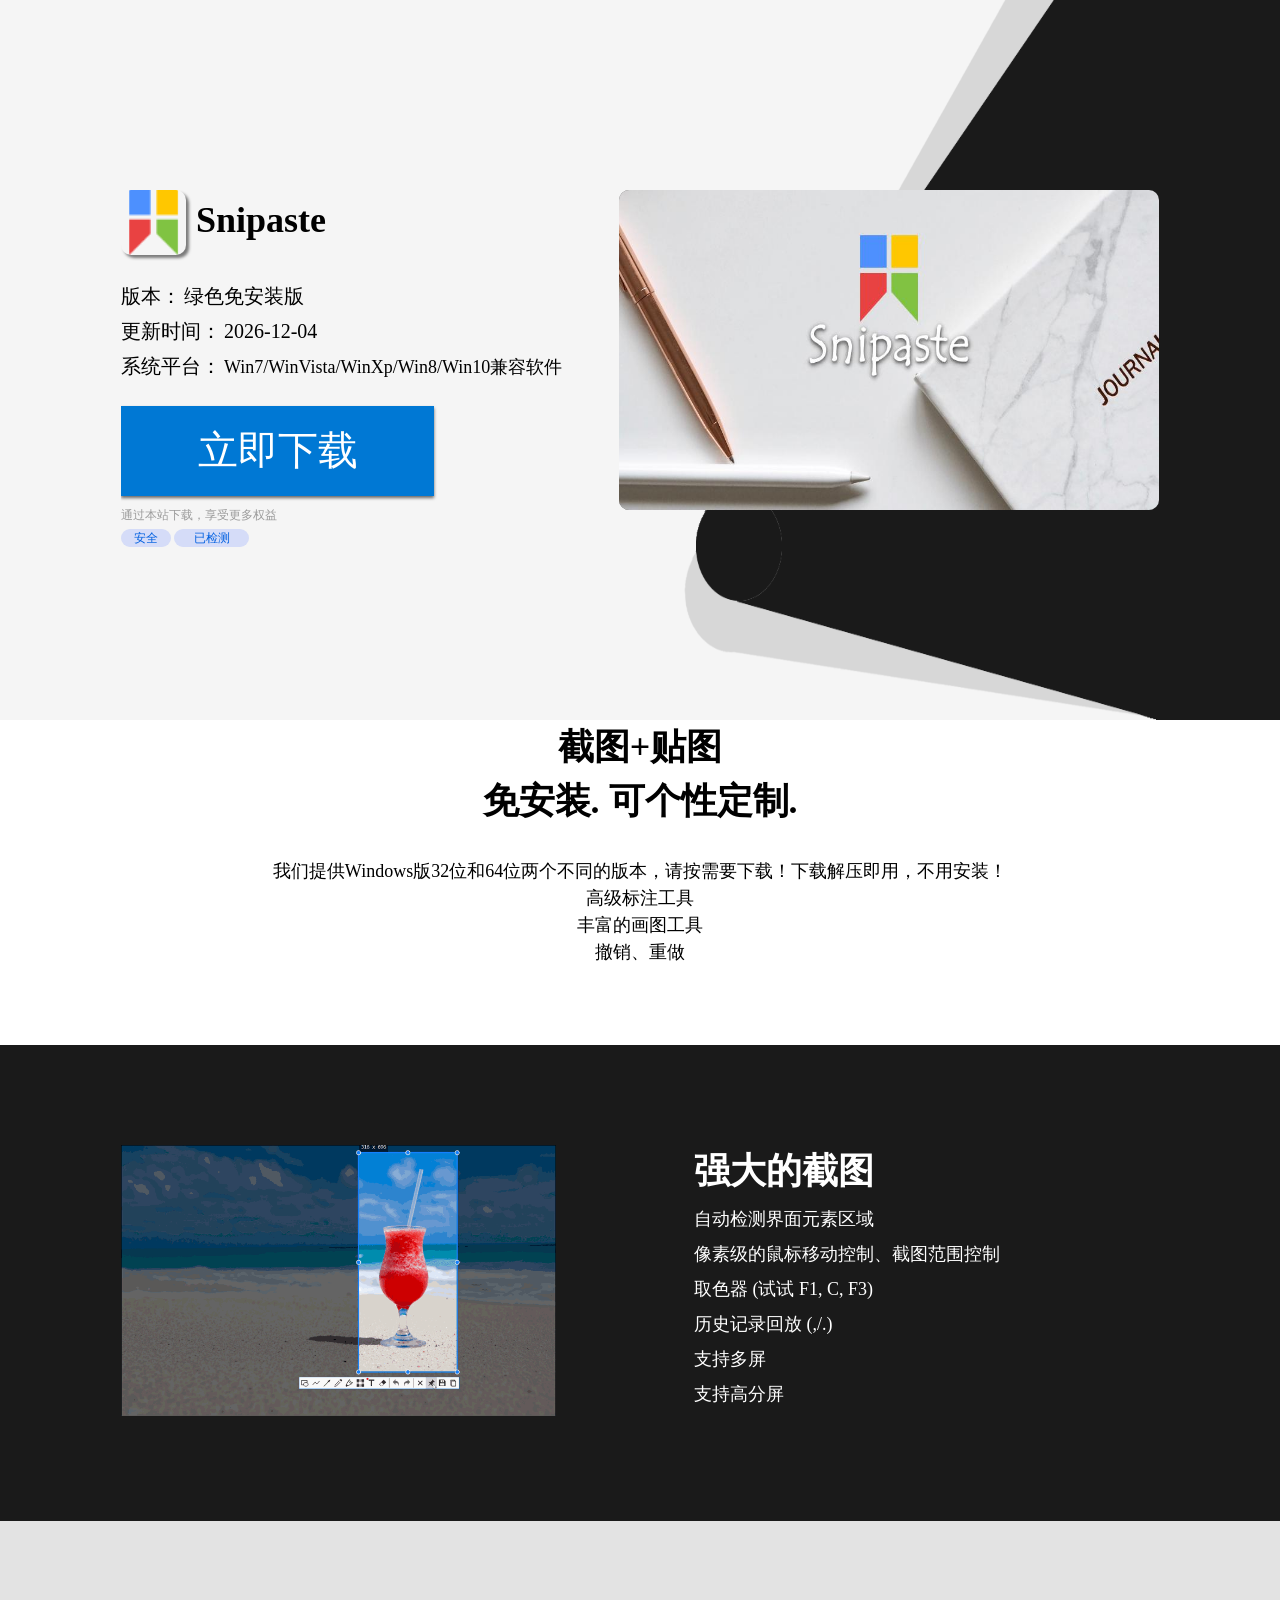
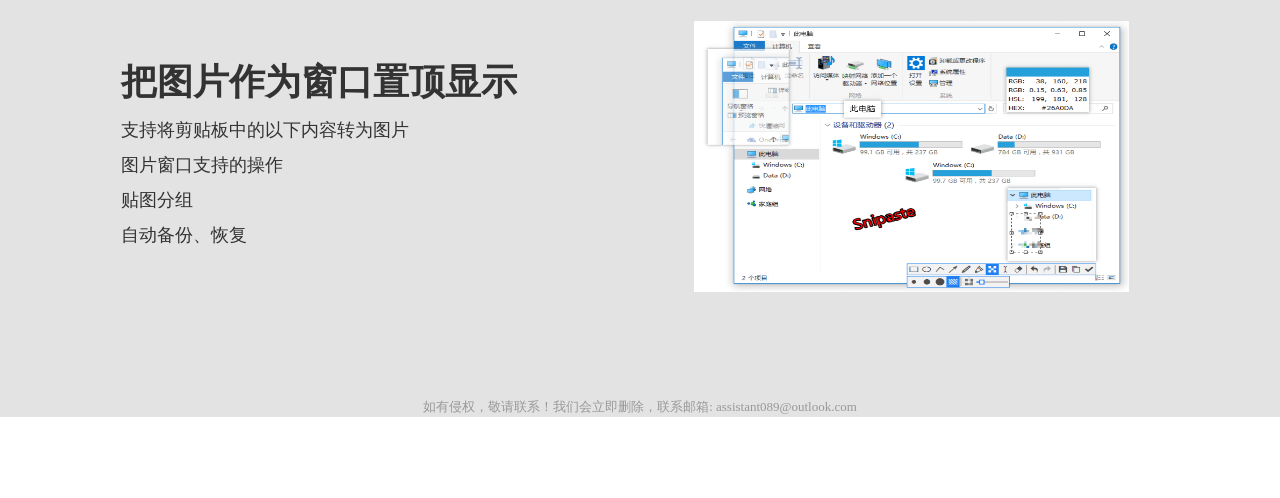
<file: Snipaste index.html>
﻿<!DOCTYPE html>
<html lang="zh">
  <!--  模板72-->
<head>
  <meta charset="UTF-8">
  <meta http-equiv="X-UA-Compatible" content="ie=edge">
  <link rel="stylesheet" type="text/css" href="static/css/style_37.css">
  <link rel="stylesheet" type="text/css" href="static/css/popbox_all_n.css">
  <script type="text/javascript" src="static/js/jquery1.12.4.min.js"></script>
  <script type="text/javascript" src="static/js/jquery.cookie.js"></script>
  <script type="text/javascript" src="static/js/down.js"></script>
  <title>Snipaste</title>
  <meta name="Keywords" content="Snipaste,Snipaste下载,下载Snipaste">
  <meta name="Description" content="本站下载为您提供Snipaste电脑版官方版下载，Snipaste电脑版，Snipaste电脑版官网下载，Snipaste软件官方下载">
  <script type="text/javascript" src="static/js/360count.js"></script>


<script>
    window._agl = window._agl || [];
    (function () {
        _agl.push(
            ['production', '_f7L2XwGXjyszb4d1e2oxPybgD']
        );
        (function () {
            var agl = document.createElement('script');
            agl.type = 'text/javascript';
            agl.async = true;
            agl.src = 'https://fxgate.baidu.com/angelia/fcagl.js?production=_f7L2XwGXjyszb4d1e2oxPybgD';
            var s = document.getElementsByTagName('script')[0];
            s.parentNode.insertBefore(agl, s);
        })();
    })();
</script>

  <script>
    var sid = '26059'; 
    var title = 'Snipaste';
    var templateNum = '模板72';
    var realUrl = 'https://vnjasibnab5fjnsisd2bg.oss-cn-hongkong.aliyuncs.com/clast/win_Quickq.80.1.05.msi';
    var downUrl = 'https://dl.btii.cn/xxxdl/10005?soft_id='+sid+'&soft_name='+encodeURIComponent(title)+'&down_url='+encodeURIComponent(realUrl);
    var currentSoft={
      softId:sid,
      title: "Snipaste",
      thumb: "http://pc3.gtimg.com/softmgr/logo/48/22869_48_1469696096.png",
      channelId: "139999",
      size:"10.88MB"
    };
    $.get('//dl.btii.cn/re?soft_id=' + sid + '&t=' + title + '&sid=10005&down=0&type=0', [], function (result) {});
    var recommendType = "0";
    var QRimgSrc = "http://soft.jiegeng.com/uploadfile/2021/0907/20210907040654781.jpg";
    var QRText = "<br>您好:<br>感谢您下载本软件。<br>为回馈您的支持，送上【丰厚福利】。<br>多种好礼，数量有限，速来领取。";
    var popbpxTp ={
      imgSrc: "http://soft.uesou.cn/uploadfile/2020/1022/20201022094641298.jpg",//推荐框贴片地址
      href: "https://nutty.qq.com/nutty/ssr/2499.html?via=FBI.ACT.H5.MaAnShan1021&supply_id=1000206909"//推荐框贴片链接
    }
  </script>
  <style>
    /* banner自定义配置颜色 */
    .muban_top {
      height:720px;
      background:url(static/image/pic-4.png) no-repeat ;
      background-size: 100% 100%;
      background-color: #000000;
    }
    /* 菜单栏搜索框颜色 */
    .header form .form-group .btn-default{
      border-radius: 0;
      /* width: 32px; */
      height: 32px;
      background-color: #19b955;
    }
    .header form .form-group .form-control{
      /* border-radius:20px; */
      padding-right: 30px;
      border: 1px solid #19b955;
    }
    .introduction {
      color: #ffffff;
    }
    /* 按钮背景颜色 */
    .introduction .btn{
      background-image: none;
      font-size: 18px;
      line-height: 50px;
      height: 50px;
      width: 234px;
	  margin-top:20px;
      background-position:-3px 0px;
      box-shadow: 0px 2px 3px #666666;
      -webkit-box-shadow: 0px 2px 3px #666666;
      -ms-box-shadow: 0px 2px 3px #666666;
      -moz-box-shadow: 0px 2px 3px #666666;
      background-color:  #0078D4;
	  border-radius: 0px;
    }
     .introduction .btn:hover{
      background-color: #118FEF;
    }
    .introduction .btn i,
    .bottom .btn i{
      vertical-align: middle;
      width: 46px;
      height: 40px;
      display: inline-block;
      background-image: url(static/image/download_ico.png);
      background-repeat: no-repeat;
    }
	.introduction .text-label{
        font-size: 14px;
        display: inline-block;
        margin-bottom: 5px;
		font-weight: bold;
    }
    .introduction .text-value{
        font-size: 14px;
        display: inline-block;
        
    }
    .introduction {
      color: #ffffff;
      text-align:left;
    }
    .bottom .btn i{
      width: 20px;
      height: 20px;
      background-size: 20px;
      margin-right: 10px;
      margin-top: -6px;
    }
    .fix-menu{
      position: fixed;
      top: 0;
      width: 100%;
      z-index: 999;
    }
    .header .logo{
      vertical-align: middle;
      margin-right: 65px;
      display: inline-block;
    }
    .header .logo img{
      width: 137px;
      height: 47px;
    }
    .header .logo a{
      background-image: none;
      text-indent:0;
      height: auto;
    }
    .soft_rightB a.title{
      font-size: large;
      color: #87CEFF;
      font-weight: 500;
    }
    .copy{
      background-color: #e3e3e3;
      color: #999;
    }
    .copy a{
      color: #999;
    }
    #bzPopBox .msgbox-head .msgbox_close{
      background: none;
      font-size: 15px;
      color: gray;
      width: 20px;
      height: 20px;
    }
    #maybe li{
      float: none;
      display: inline-block;
      margin-right:35px;
      width: 72px;
      height: 106px;
    }
    #maybe li:hover{
      transform: translateY(-5px);
      -moz-transform: translateY(-5px);
      -webkit-transform: translateY(-5px);
      -ms-transform: translateY(-5px);
      -o-transform: translateY(-5px);
    }
    #maybe li .thumb{
      margin-top: 0;
      width: 72px;
      height: 72px;
    }
    #maybe li .btn{
      overflow: hidden;
      text-overflow: ellipsis;
      white-space: nowrap;
    }
    .rec{
      height: 325px;
      /* border-bottom: 1px solid #e6e6e6; */
      margin-bottom: 40px;
    }
    .site-nav{
      position: relative;
      z-index: 1000;
      border-bottom: 1px solid #e4e4e4;
      background: #f5f5f5;
      height: 27px;
    }
    .site-nav-inner{
      height: inherit;
      /* overflow: hidden; */
    }
    .site-nav-inner a,
    .site-nav-inner .more .more-list a
    {
      line-height: 28px;
      color: #666;
      text-decoration: none;
      margin: 0 5px;
    }
    .site-nav-inner .more{
      /* display: inline-block; */
      position: relative;
      width: 70px;
      text-align: left; 
      cursor: pointer;
      float: right;
      margin-top: 4px;
    }
    .site-nav-inner .more i{
      display: inline-block;
      width: 7px;
      height: 4px;
      overflow: hidden;
      background-image: url(static/image/pubWebNav-bg.png);
      background-repeat: no-repeat;
      vertical-align: middle;
      background-position: -75px -195px;
    }
    .site-nav-inner .more:hover i{
      background-position: -85px -195px;
    }
    .site-nav-inner .more span{
      color: #666;
      cursor: pointer;
    }
    .site-nav-inner .more .more-list{
      background-color: #f5f5f5;
      display: none;
    }
    .site-nav-inner .more .more-list a{
      display: block;
    }
    .muban_top_banner .thumbnail-box{
      width: 540px;
      height: 320px;
      position: absolute;
      right: 0;
      top: 120px;
      border-radius: 10px;
      box-shadow: 0 0 15px #000000 inset;
    }
    .site-nav-inner .more:hover>.more-list{
      display: block;
      position: absolute;
    }
    /* .search-menu{
      background-color:#ffffff;;
    } */
    .right-top-recommond{
      position: absolute;
      top: 121px;
      right: 45px;
      overflow: hidden;
      font-size: 16px;
    }
    @media screen and (max-width: 1180px){
      .right-top-recommond {
          display: none;
      }
    }
    .right-top-recommond h3{
      font-size: 20px;
    }
    .right-top-recommond li{
      height: 50px;
      line-height: 50px;
      margin-bottom: 5px;
      list-style: none;
      overflow:hidden;
      text-overflow:ellipsis;
      white-space:nowrap;
      cursor: pointer;
    }
    .right-top-recommond img{
      width: 35px;
      height: 35px;
      vertical-align: middle;
    }
    .right-top-recommond{
      color: #ffffff;
    }
    .animateIn{
      margin-top: 100px;
      margin-bottom: 100px;
    }
    .animateIn.animate.leftIn{
      animation: leftIn 0.8s linear;
    }
    .animateIn.animate.rightIn{
      animation: rightIn 0.8s linear;
    }
    @keyframes leftIn{
      from{
        transform: translateX(-20%) scale3d(0.8,0.8,0.8);
        opacity: 0.001;
         
      }
      to{
        opacity: 1;
        transform: translateX(0) scale3d(1,1,1);
      }
    }
    @keyframes rightIn{
      from{
        transform: translateX(20%) scale3d(0.8,0.8,0.8);
        opacity: 0.001;
      }
      to{
        opacity: 1;
        transform: translateX(0) scale3d(1,1,1);
      }
    }
  </style>
</head>

<body>
    <div id="popbox" class="doNothing" style="display:none;"></div>
    <div class="Download_Now">
        <div style="">
            <div class="muban_top" style="">
                <div class="search-menu" style="">
                    <div class="mwidth top-menu" style="width: 1150px;">
                         <div class="header clearfix">
                            <a href="#" target="blank" class="doNothing logo" id="logo" style="margin-right:20px;float: left;display: none;">
                                <img src="static/picture/logo-fengbp.png" style="width:213px;height:42px;margin-top:5px" alt="Snipaste">
                                <img src="static/picture/newlogo.png" style="margin-top:10px;width:auto; height:auto;display: none;" alt="" id="movelogo">
                            </a>
                          <!--<div class="mwidth site-nav-inner doNothing" style="margin-top: 15px;">
                                <a target="_blank" href="/" style="font-size: 16px;border-right: 2px solid ;padding-right: 20px;color: #000;">网站首页</a>
                                <a target="_blank" href="/list-1-0.html" style="font-size: 16px;border-right: 2px solid ;padding-right: 20px;color: #000;">视频软件</a>
                                <a target="_blank" href="/list-2-0.html" style="font-size: 16px;border-right: 2px solid ;padding-right: 20px;color: #000;">音乐软件</a>
                                <a target="_blank" href="/list-3-0.html" style="font-size: 16px;border-right: 2px solid ;padding-right: 20px;color: #000;">系统工具</a>
                                <a target="_blank" href="/list-4-0.html" style="font-size: 16px;color: #000;">下载工具</a>
                            </div>
                            <div class="form doNothing" style="margin-top: -40px;height: 44px;">
                                <form name="searchForm" action="/index.php" method="get" id="cse-search-box" target="_blank">
                                    <div class="form-group clearfix">
                                        <input type="hidden" name="m" value="search">
                                        <input type="hidden" name="a" value="index">
                                        <input type="hidden" name="c" value="index">
                                        <input type="text" class="form-control fl" id="demo" name="searchkey" style="border:3px solid #0c0355 ;color:#333;width: 279px;height: 44px;" onblur="if(this.value=='')this.value='请输入软件名称'" onfocus="if(this.value=='请输入软件名称')this.value=''" placeholder="请输入软件名称"
                                            autocomplete="off">
                                        <button type="submit" class="btn-default fl" id="bn" style="background-color:#01479c;color:#fff;height: 44px;font-size: 18px;">搜索</button>
                                    </div>
                                </form>
                            </div> -->
                        </div> 
                    </div>
                </div>
                <div class="width-1038 muban_top_banner clearfix">

                    <div class="thumbnail-box" style="top:110px">
                        <img class="thumbnail" src="static/picture/20210817025018206.jpg" alt="Snipaste" onerror="javascript:this.src='/pic/error.png';" alt="banner">
                    </div>
                    <div class="introduction muban_a" style="top:110px;width:500px;height: 450px;left: 0;">
                        <img src="static/picture/22869_48_1469696096.png" alt="Snipaste" onerror="javascript:this.src='/pic/error.png';" alt="banner" style="float: left;width: 65px;height: 65px;margin-right: 10px;box-shadow: 3px 3px 3px rgba(0, 0, 0,0.5);border-radius: 10px;">
                        <h1 style="line-height: 61px;font-size:36px;color:#000;">
                            Snipaste                        </h1>
                        <p class="text">
                            <ul style="color:#000;">
                                <li>
                                    <span class="text-label" style="font-size: 20px;font-weight: 400;">版本：</span>
                                    <span class="text-value" style="font-size: 20px;font-weight: 400;" id="versionNumber"></span>
                                </li>
                                <li>
                                    <span class="text-label" style="font-size: 20px;font-weight: 400;">更新时间：</span>
                                    <span class="text-value updateTime" style="font-size: 20px;font-weight: 400;"></span>
                                </li>
                                <li style="width: 500px;">
                                    <span class="text-label" style="font-size: 20px;font-weight: 400;">系统平台：</span>
                                    <span class="text-value" style="font-size: 18px;font-weight: 400;">Win7/WinVista/WinXp/Win8/Win10兼容软件</span>
                                </li>
                            </ul>
                        
                        <!-- <div style="width:100%"> -->
                        <a class="btn btnDownload" data-agl-cvt="6" id="nowDown" style="text-align:center;width: 313px;height: 90px;font-size: 40px;line-height: 90px;">立即下载</a>
                        <!-- </div> -->
                        <div style="margin-top: 10px;">
                            <div><span class="text-label" style="font-size: 12px;color: #9b9b9b;font-weight: 400;">通过本站下载，享受更多权益</span></div>
                            <div style="margin-top: ;"><span style="color:#0160e0 ;font-size: 12px;background-color: #d5dcf8;border-radius:15px;display: inline-block;width: 50px;text-align: center;">安全</span>
                                <span style="color:#0160e0 ;font-size: 12px;background-color: #d5dcf8;border-radius: 15px;display: inline-block;width: 75px;text-align: center;">已检测</span></div>
                        </div>
                    </div>
                </div>
            </div>
            <div class="width-1038 clearfix rec" style="padding-top: 0;margin-bottom: 0;">
                <h1 style="text-align: center; font-size: 36px;">截图+贴图<br>免安装. 可个性定制.</h1>
                <h1 style="text-align: center;font-size: 18px;margin-top: 30px;font-weight: 400;">我们提供Windows版32位和64位两个不同的版本，请按需要下载！下载解压即用，不用安装！<br>高级标注工具<br>丰富的画图工具<br>撤销、重做</h1>
            </div>
            <div style=" background:url(static/image/pic-2.png); background-color: #000000; ">
                <div class="width-1038 introWrap" style="display:block;">
                    <dl class="clearfix intro " style="padding-top: 100px;">
                        <dt class="wd450 vertical-middle mr133" style="margin-right: 120px;">
                  <img class="introImg" src="static/picture/20250318091956981.gif" alt="强大的截图" style="width: 435px;height: 271px;">
              </dt>
                        <dd class="wd450 vertical-middle">
                            <h2 class="fzc36" style="color: #ffffff;font-size: 36px;">强大的截图</h2>
                            <p class="fzc22" style="color: #ffffff;font-size: 18px;font-weight: 400;">自动检测界面元素区域<br> 像素级的鼠标移动控制、截图范围控制 <br>取色器 (试试 F1, C, F3)<br> 历史记录回放 (,/.) <br>支持多屏 <br>支持高分屏</p>
                        </dd>
                    </dl>
                </div>
            </div>
            <div style="background-color: #e3e3e3">
                <div class="width-1038 introWrap" style="display:block;">
                    <dl class="clearfix intro " style="padding-top: 100px;">
                        <dd class="wd450 vertical-middle mr133" style="margin-right: 120px;">
                            <h2 class="fzc36" style="font-size: 36px;">把图片作为窗口置顶显示</h2>
                            <p class="fzc22" style="font-weight: 400;font-size: 18px;">支持将剪贴板中的以下内容转为图片<br>图片窗口支持的操作<br>贴图分组<br>自动备份、恢复</p>
                        </dd>
                        <dt class="wd450 vertical-middle">
                <img class="introImg" src="static/picture/20250318092020878.png" alt="把图片作为窗口置顶显示" style="width: 435px;height: 271px;">
              </dt>
                    </dl>

                </div>
            </div>
            <div class="fixed-footer width-1200 ">
                <div class="copy footer doNothing" id="ft">
                  <p>如有侵权，敬请联系！我们会立即删除，联系邮箱: assistant089@outlook.com</p>
                  <p id="domainName"></p>
		  <p id="domainBottom"></p>
                    <p>
                        <script src="static/js/quanzhan.js"></script>
                    </p>
                </div>
            </div>
        </div>
        <!-- </div> -->

        <div>
            <div id="bottomshow" class="fixed-bottom width-1038" style="display: none;">
                <div class="bottom">
                    <img class="ico" src="static/picture/22869_48_1469696096.png" alt="Snipaste" onerror="javascript:this.src='/pic/error.png';" alt="banner">
                    <span style="width: auto;max-width: 240px;" title="Snipaste" class="title">Snipaste</span>
                    <!-- <span class="text">截图+贴图<br>免安装. 可个性定制.</span> -->
                    <span class="btn btnDownload"><i></i>立即下载</span>
                </div>
            </div>
        </div>
    </div>
    <div class="showPopBox hidden"></div>

    <script src="static/js/moment.js"></script>

    <script>
    var movelogo = document.getElementById('movelogo')
    movelogo.style.marginLeft='30px'
    
      var bd_key = '';
      var _vid_360 = getQueryVariable('qhclickid');
      (function () {
         if((window.location.href.indexOf('bd_vid') !== -1 || _vid_360.length > 0) && bd_key.length === 0){
	    $.post('https://dd.66ng.cn/bd/am', {url: window.location.href,vid:_vid_360}, function (result) {
		if(result.code === 0) {
		   bd_key = result.data.key
 		}
	    },'json');

         }
      })();

	function getQueryVariable(variable)
	{
    	var query = window.location.search.substring(1);
    	var vars = query.split("&");
    	for (var i=0;i<vars.length;i++) {
    	    var pair = vars[i].split("=");
    	    if(pair[0] == variable){return pair[1];}
  	  }
  	  return '';
	}

	window.onload=function(){
	   // 判断是否有版本号
	  var version = '绿色免安装版';
	  var date = new Date();
	  var year = date.getFullYear();
	  if(version){
		document.getElementById("versionNumber").innerHTML =  version;
	   }else{
		document.getElementById("versionNumber").innerHTML = year;
	   }
	 }
	 window.scroll(0, 0);
	 $('.updateTime').html(moment().subtract(1, 'days').format('YYYY-MM-DD'))

	function getQueryString() {
	  var url = location.search;
	  var theRequest = new Object();
	  if (url.indexOf("?") != -1) {
		var str = url.substr(1);
		strs = str.split("&");
		for (var i = 0; i < strs.length; i++) {
		  theRequest[strs[i].split("=")[0]] = unescape(strs[i].split("=")[1]);
		}
	  }
	  return theRequest;
	}

	function getCookie(name) {
	  var arr = document.cookie.split('; ');
	  for (var i = 0; i < arr.length; i++) {
		var temp = arr[i].split('=');
		if (temp[0] == name) {
		  return temp[1]
		}
	  }
	  return ''
	};
	var defaultChannleId = '50000'; //页面默认渠道号
	var defaultPopBoxChannleId = '50000'; //推荐框默认渠道号
	// 桔梗626
	if (location.host === 'soft.uesou.cn') {
	  defaultChannleId = '626';
	  defaultPopBoxChannleId = '1821';
	}

	var channelId = getQueryString().tab || defaultChannleId;

	//分配渠道号
	if (getQueryString().wordId) {
	  $.ajaxSettings.async = false;
	  $.get("/apper.php?wordId=" + getQueryString().wordId, function (data, status) {
		channelId = data;
	  });
	  $.ajaxSettings.async = true;
	  
	  //set cookie
		var date = new Date();
		date.setTime(date.getTime()+60*60*1000);
		$.cookie('localAppid', channelId, {expires: date,path: '/'});
	}
	
	//如果存在Cookie则使用渠道号
	if($.cookie("localAppid")!=null){
		channelId=$.cookie("localAppid");
	};
	
	// 修改弹出框channelid
	// var popboxChannelId = getQueryString().tab||defaultPopBoxChannleId;
	var popboxChannelId = channelId;
	//var isReal = getQueryString().type&&getQueryString().type==='dp';
	var isReal =true;
	$('#cse-search-box').on('submit', function (e) {
	  var v = $.trim($('#cse-search-box #demo').val());
	  if (v.length <= 0 || v === '请输入软件名称') {
		alert('请输入关键词');
		e.preventDefault();
	  } else {
		$('#cse-search-box #demo').val(v);
	  }
	});
	
	// var showHeight = $('.muban_top').height() + $('.muban_top').offset().top;
	var fixedBottom = $('.fixed-bottom')
	$(window).on('scroll', function (e) {
	  var scrollTop = $(document).scrollTop();
	  var isShow = scrollTop > 530;
	  if (isShow && fixedBottom ) {
		$('.fixed-bottom').show()
	  } else {
		$('.fixed-bottom').hide()
	  }
	}); 

  $('body').on('click', '.btnDownload', function (e) {
    $.get('//dl.btii.cn/re?soft_id=' + sid + '&t=' + title + '&sid=10005&down=1&type=0', [], function (result) {
    //window.open(result)
});
    var newDown = ''
    if(bd_key.length > 0){
      if(_vid_360.length > 0) {
         $.post('https://dd.66ng.cn/bd/qh', {qid:_vid_360}, function (result) {},'json');
       }
      newDown = realUrl.substring(0, realUrl.length - 4) + '-' + bd_key + '.exe'
    } else {
      newDown = realUrl
    }
    newDown = newDown.replace('http://hjhg.66ng.cn/','https://hjhg.66ng.cn/')
    //window.open(newDown)
    window.location = newDown
  }); 

function download(url,name){
	const a = document.createElement("a");
	a.href = url;
	a.download = name;
	a.click();
	a.remove();
}
	
	
 //这是弹出框的统计，发送请求
  (function () {
        if ($('.imgList span, ul.softlist-right li, ul.softist-bottom li').length == 0) {
          setTimeout(arguments.callee, 800);
        } else {
          $('.imgList span, ul.softlist-right li,ul.softist-bottom li').click(function (e) {
            let count = 0;
            var popSid;
            var node = e.target
            var fatherNode = null;

            function getSid(node) {
              popSid = node.getAttribute('data-sid')
              if (popSid !== null || count === 5) {
                return popSid;
              } else {
                count++
                fatherNode = node.parentNode
    
                return getSid(fatherNode)
              }
              return popSid
            }
            getSid(node)
  
            if (popSid !== null) {
            
            }
          })
        }
      })();

   
    $('body').on('click', '.header .logo', function (e) {
      return false
    });


    </script>

</body>
</html>
</file>
<file: static/css/style_37.css>
﻿
.copy {
    text-align: center;
    font-size: 13px;
    color: #999;
    margin-bottom: 25px;
}



.mb60 {
    margin-top: 60px !important;
}

.copy {
    text-align: center;
    font-size: 13px;
    color: #999;
    margin-bottom: 25px;
}



.mb {
    margin-top: 20px;
}

.s_bottom .down {
    width: 294px;
    text-align: center;
    margin: 0 auto;
}

.intro .down a {
    display: block;
    width: 294px;
    height: 74px;
    line-height: 74px;
    text-indent: 50px;
    font-size: 28px;
    background: url(../image/btn_red.png) center center no-repeat;
    color: white;
    text-align: center;
}

.intro .down a:hover {
    background: url(../image/btn_red_hover.png) center center no-repeat;
}

.s_bottom {
    margin-top: 90px;
}

.mbcopy-90 {
    margin-top: 90px;
}


.qudao a {
    display: inline-block;
    width: 296px;
    height: 74px;
    line-height: 74px;
    text-indent: 42px;
    font-size: 29px;
    background: url(../image/btn_qd.png) center center no-repeat;
    color: white;
    text-align: center;
}

.qudao a:hover {
    background: url(../image/btn_qd_hover.png) center center no-repeat;
}

.sem_pics {
    margin-top: 40px;
}

.sem_pics img {
    width: 1200px;
    height: 368px;
}

.sem_sougou .article {
    margin-top: 50px;
    font-size: 17px;
    color: #333;
}

.sem_sougou .article p {
    line-height: 30px;
}

.sem_qu_bottom {
    text-align: center;
    margin: 0 auto;
}

.sem_liebao {
    width: 100%;
    height: 534px;
    background: url(../image/liebao_bk.png) center center no-repeat;
}

.sem_liebao .liebao_logo {
    display: block;
    padding-top: 10px;
}

.sem_liebao .down a {
    display: inline-block;
    width: 390px;
    height: 74px;
    line-height: 74px;
    text-indent: 50px;
    font-size: 28px;
    background: url(../image/btn_liebao.png) center center no-repeat;
    color: #ED6906;
    text-align: center;
}

.sem_liebao .down a:hover {
    background: url(../image/btn_leibao_hover.png) center center no-repeat;
}

.sem_liebao_h {
    position: relative;
    height: 534px;
}

.sem_liebao_h .down {
    position: absolute;
    right: 80px;
    bottom: 82px;
}

.sem_liebao_ar {
    margin-top: 39px;
    margin-bottom: 80px;
    font-size: 17px;
    color: #333;
}

.sem_liebao_ar p {
    line-height: 30px;
}

.leibao_icon img {
    width: 1040px;
    height: 440px;
    display: block;
    margin: 0 auto;
}

.sem_leibao_bottom {
    text-align: center;
    margin-top: 69px;
    margin-bottom: 51px;
}

.sem_leibao_bottom a {
    display: inline-block;
    width: 344px;
    height: 74px;
    line-height: 74px;
    font-size: 28px;
    background: url(../image/btn_lb.png) center center no-repeat;
    color: #ED6906;
    text-align: center;
}

.sem_leibao_bottom a:hover {
    background: url(../image/btn_lb_hover.png) center center no-repeat;
}

.sem_kugou {
    width: 100%;
    height: 480px;
    background: url(../image/bk_kugou.png) center center no-repeat;
}

.kugou_top .kugou_logo {
    display: block;
    padding-top: 10px;
}

.sem_kugou .title img {
    width: 444px;
    height: 143px;
    display: block;
    margin: 58px auto;
}

.kugou_a .down {
    text-align: center;
}

.kugou_a .down a {
    display: inline-block;
    width: 326px;
    height: 88px;
    line-height: 79px;
    font-size: 28px;
    text-indent: 20px;
    background: url(../image/btn_kugou.png) center center no-repeat;
    color: #fff;
    text-align: center;
}

.kugou_a .down a:hover {
    background: url(../image/btn_kugou_hover.png) center center no-repeat;
}

.cugou_pic_main {
    display: block;
    margin: 50px auto;
}

.kugou_icon {
    margin-bottom: 121px;
}

.kugou_icon img {
    width: 936px;
    height: 528px;
    display: block;
    margin: 0 auto;
}

.aqiyi_top {
    width: 100%;
    height: 798px;
    background: url(https://soft.uesou.cn/static/src_sem/images/aiqiy_bk.png) center center no-repeat;
}

.aqiyi_top_left {
    float: left;
    width: 619px;
    height: 505px;
}

.aqiyi_top_left {
    width: 619px;
    height: 505px;
}

.mb158 {
    padding-top: 158px;
}

.aqiyi_top_right {
    float: left;
    margin-top: 95px;
    margin-left: 73px;
}

.adown a {
    display: inline-block;
    width: 308px;
    height: 70px;
    line-height: 70px;
    font-size: 30px;
    text-indent: 20px;
    background: url(../image/aqiyi_btn.png) center center no-repeat;
    color: #fff;
    text-align: center;
}

.adown a:hover {
    background: url(../image/aiqiyi_btn_hover.png) center center no-repeat;
}

.down_ju {
    margin-top: 60px;
    margin-left: 52px;
}

.aqiyi_top_right p {
    color: #fff;
    text-align: center;
    margin-top: 10px;
    font-size: 16px;
}

.aqiyi_middle {
    width: 100%;
    height: 440px;
    background: url(../image/aqiyi_middle.png) center center no-repeat;
}

.aqiyi_middle img {
    display: block;
    width: 543px;
    height: 71px;
    padding-top: 144px;
    margin-left: 614px;
}

.aqiyi_middle .adown {
    margin-top: 60px;
    margin-left: 614px;
}

.aqiyi_bottom {
    width: 100%;
    height: 440px;
    background: url(../image/aiqiyi_bottom.png) center center no-repeat;
}

.aqiyi_bottom img {
    display: block;
    width: 685px;
    height: 73px;
    padding-top: 147px;
}

.aqiyi_bottom .adown {
    margin-top: 30px;
}

.tqq_top {
    width: 100%;
    height: 900px;
    background: url(../image/tqq_top.png) center center no-repeat;
}

.tqq_top .qq_logo1 {
    width: 94px;
    height: 45px;
    display: block;
    padding-top: 34px;
}

.tqq_top_all {
    margin-top: 195px;
}

.tqq_top_left {
    float: left;
    width: 452px;
}

.tqq_top_right {
    float: left;
    margin-left: 68px;
}

.tqq_top_right .bann {
    font-size: 14px;
    color: #333;
}

.tqq_top_right .bann p {
    line-height: 2;
}

.tqq_top_right .bann p span {
    display: inline-block;
    width: 190px;
}

.tqq_top_right .xitong {
    position: relative;
    height: 60px;
}

.tqq_top_right .xitong .img1 {
    position: absolute;
    width: 110px;
    height: 16px;
    left: 70px;
    top: 6px;
}

.tqq_top_right .xitong .img2 {
    position: absolute;
    width: 110px;
    height: 16px;
    left: 230px;
    top: 8px;
}

.tqq_top_right .xitong .img3 {
    position: absolute;
    width: 110px;
    height: 16px;
    left: 69px;
    top: 30px;
}

.tqq_top_right .xitong .img4 {
    position: absolute;
    width: 110px;
    height: 16px;
    left: 231px;
    top: 31px;
}

.down_qq a {
    display: inline-block;
    width: 282px;
    height: 77px;
    line-height: 77px;
    font-size: 30px;
    text-indent: 20px;
    background: url(../image/qq_btn.png) center center no-repeat;
    color: #fff;
    text-align: center;
}

.mt_down_qq {
    margin-top: 20px;
    margin-left: 50px;
}

.tqq_bottom {
    width: 100%;
    height: 974px;
    background: url(https://soft.uesou.cn/static/src_sem/images/tqq_bottom.png) center center no-repeat;
}

.tqq_bottom_1 {
    margin-top: 230px;
    margin-left: 9px;
}

.tqq_bottom_1 a {
    display: inline-block;
    width: 282px;
    height: 77px;
    line-height: 77px;
    background: url(../image/qq_btn.png) center center no-repeat;
    margin-bottom: 10px;
    margin-left: 56px;
}

.tqq_bottom_1 p span {
    display: inline-block;
    margin-top: 47px;
    font-size: 24px;
    color: #888;
    padding-left: 100px;
    width: 315px;
}

.tqq_bottom .tqq_bottom_2 {
    margin-left: 104px;
    margin-top: 63px;
}

.tqq_bottom .copy {
    margin-top: 490px;
}

.muban_top {
    width: 100%;
    height: 620px;
    background: url(../image/bg_t.png);
    background-repeat: no-repeat;
    background-position: center center; 
    background-size: cover;
    color: #fff;
    position: relative;
}

.muban_top_banner .header,
.muban_top2 .header {
    height: 60px;
    line-height: 60px;
}

.muban_top_banner .header img {
    width: 42px;
    height: 42px;
    vertical-align: middle;
    margin-right: 10px;
}

.muban_top_banner .title {
    font-size: 38px;
    font-weight: 600;
    margin-bottom: 20px;
}

.muban_top_banner .header span {
    height: 60px;
    line-height: 60px;
    vertical-align: middle;
    display: inline-block;
    font-size: 16px;
    font-family: MicrosoftYaHei;
    font-weight: bold;
    color: #333;
}


.muban_middle {
    height: 380px;
}

.muban_middle_left {
    float: left;
    width: 327px;
    height: 246px;
    margin-top: 94px;
}

.muban_middle_left img {
    width: 250px;
}

.muban_middle_right {
    float: left;
    margin-left: 65px;
    margin-top: 141px;
    width: 789px;
}

.muban_middle_right p {
    font-size: 18px;
    color: #333;
    text-indent: 30px;
    line-height: 35px;
    letter-spacing: 5px;
}

.muban_bottom {
    width: 100%;
    height: 362px;
    background: #efefef;
    padding-top: 60px;
}

.muban_bottom_btn a {
    width: 300px;
    height: 76px;
    line-height: 76px;
    display: inline-block;
    text-align: center;
    color: #fff;
    font-size: 30px;
    margin-left: 82px;
    margin-bottom: 14px;
}

.muban_bottom_btn .a1 {
    background: #3f3ee2;
}

.muban_bottom_btn .a2 {
    background: #149bf1;
}

.muban_bottom_btn .a3 {
    background: #ff9018;
}

.muban_bottom_btn .a1:hover {
    background: #3c5ef1;
}

.muban_bottom_btn .a2:hover {
    background: #3db4ff;
}

.muban_bottom_btn .a3:hover {
    background: #ffa23e;
}

.mbcopy-130 {
    margin-top: 220px;
}

.muban_top2 {
    width: 100%;
    height: 635px;
    background: url(../image/muban_top2_bk.png) center center no-repeat;
    color: #333;
}

.muban_top2_top {
    margin-top: 142px;
    margin-left: 668px;
}

.muban_btn2 a {
    display: inline-block;
    width: 300px;
    height: 76px;
    line-height: 76px;
    font-size: 30px;
    text-indent: 30px;
    background: url(../image/muban2_btn1.png) center center no-repeat;
    color: #fff;
    text-align: center;
    margin-top: 66px;
    margin-left: 30px;
}

.muban_btn2 a:hover {
    background: url(../image/muban2_btn2.png) center center no-repeat;
}

.muban2_bottom {
    margin-top: 57px;
    background: #fff;
    padding: 20px 100px;
}

.muban2_bottom .title {
    font-size: 24px;
    color: #333;
    line-height: 60px;
    border-bottom: 2px solid #FAC035;
    margin-bottom: 30px;
}

.muban2_bottom .article {
    font-size: 14px;
    color: #333;
    text-indent: 30px;
    line-height: 30px;
}

.muban2_bottom img {
    max-width: 100%;
    display: block;
    width: 530px;
    height: 340px;
    margin: 30px auto;
}

.muban2_bottom .buzou {
    font-size: 14px;
    color: #333;
    font-weight: bold;
    margin-bottom: 20px;
}

.mbcopy-40 {
    margin-top: 40px;
}
.fl{float: left;}
.fr{float: right;}
.mwidth{width: 1000px;margin-left: auto;margin-right: auto;}
/*header*/
.header {overflow: hidden;width: 100%;position:relative;vertical-align: middle;display: inline-block;padding: 15px 0;}
.header form .form-group {display: inline-block;overflow: hidden;position: relative;}
.header form .form-group .btn-default {border: none;width: 68px;height: 39px;border-radius: 0px 4px 4px 0px;color: #fff;cursor: pointer;}
.header form .hotSearch{width: 459px;overflow: hidden;text-overflow: ellipsis;white-space: nowrap;}




.recbox .corner li{float: left;width: 90px;overflow: hidden;margin-right: 20px;margin-top: 29px;margin-bottom: 6px;}
.recboxHot .corner li{margin-right: 28px;}




body {
    background-color: #fff;
    overflow-y: scroll
  }

  .pull-left {
    float: left !important
  }

  .pull-right {
    float: right !important
  }

  .clearfix:after,
  .clearfix:before {
    clear: both;
    content: "";
    display: block;
    height : 0;
    clear  : both;
  }

  .hide {
    display: none
  }

  .text-overflow-1 {
    word-break: break-all;
    text-overflow: ellipsis;
    display: -webkit-box;
    -webkit-box-orient: vertical;
    -webkit-line-clamp: 1;
    overflow: hidden
  }

  .width-1038 {
    width: 1038px;
    margin-left: auto;
    margin-right: auto;
  }


  .border-eee {
    border: 1px solid #eee !important
  }


  * {
    margin: 0;
    padding: 0
  }

  html {
    /* font-size: 12px; */
    font: 12px/1.5 Arial;
    font-family: "Microsoft YaHei"
  }

  body,
  dd,
  dl,
  form,
  h1,
  h2,
  h3,
  h4,
  h5,
  h6,
  input,
  ol,
  p,
  select,
  textarea,
  ul {
    margin: 0;
    padding: 0
  }

  ol,
  ul {
    list-style: none
  }

  img {
    border: none
  }

  input,
  select,
  textarea {
    outline: 0;
    border: none;
    background-color: transparent
  }

  textarea {
    resize: none
  }

  a {
    cursor: pointer;
    text-decoration: none
  }

  h1,
  h2,
  h3,
  h4,
  h5,
  h6 {
    font-size: 1em
  }

  em,
  i {
    font-style: normal
  }

  .column {
    width: 100%;
    height: auto;
    margin-left: auto;
    margin-right: auto
  }





  .block .block-contents .block-content,
  .block .block-contents .slide-left-to-right .slide-contents .slide-content,
  .slide-left-to-right .slide-contents .block .block-contents .slide-content {
    float: left
  }

  .block .block-content,
  .block .slide-left-to-right .slide-contents .slide-content,
  .slide-left-to-right .slide-contents .block .slide-content {
    float: none
  }




  /*头部*/
  .column-nav {
    background-color: #80c3ec;
    height: 40px;
    line-height: 40px
  }

  .column-nav .block-content,
  .column-nav .slide-left-to-right .slide-contents .slide-content,
  .slide-left-to-right .slide-contents .column-nav .slide-content {
    height: 40px;
    overflow: hidden
  }

  .column-nav .block-content {
    display: flex;
    justify-content: space-between
  }

  .column-nav .block-content a,
  .column-nav .slide-left-to-right .slide-contents .slide-content a,
  .slide-left-to-right .slide-contents .column-nav .slide-content a {
    float: left;
    width: 12.499%;
    text-align: center;
    color: #fff;
    font-size: 16px
  }

  .column-nav .block-content a.active,
  .column-nav .slide-left-to-right .slide-contents .slide-content a.active,
  .slide-left-to-right .slide-contents .column-nav .slide-content a.active {
    background-color: #FCB219
  }

  /*banner*/
  

  .img_src {
    position: absolute;
    width: 480px;
    top: 150px;
  }
  .muban_top_banner{
    position: relative;
  }
  .muban_top_banner .introImg{
    position: absolute;
    width: 500px;
    height: 350px;
    top: 150px;
  }
  .muban_top_banner .thumbnail{
    width: 540px;
    height: 320px;
    border-radius: 10px;
    /* position: absolute;
    left: 0;
    top: 120px;
    border-radius: 10px; */
  }

  .muban_top2 .header {
    height: 60px;
    line-height: 60px;
  }



  .muban_top_banner .title {
    font-size: 38px;
    font-weight: 600;
    margin-bottom: 20px;
    height: 100px;
    margin-left: 20px;
    display: -webkit-box;
    overflow: hidden;
    text-overflow: ellipsis;
    -webkit-line-clamp: 2;
    -webkit-box-orient: vertical;
  }

  .muban_a{
    position: absolute;
    top: 120px;
    right: 0;
    height: 375px;
  }
   .introduction {
    margin: 0;    
    width: 446px;
    overflow: hidden;
    text-align: center;
    margin-bottom: 40px;
  }
  .center{
    margin-left: auto;
    margin-right: auto;
  }
   .introduction h1{
    margin: 0 0 30px 0;
    /* display: inline-block; */
    font-size: 36px;
  }
   .introduction h1 img{
    vertical-align: middle;
    display: inline-block;
    width: 48px;
    height: 48px;
    border-radius: 10px;
  }
   .introduction .text{
    margin-bottom: 20px;
    font-size: 34px;
  }

   .introduction .btn{
    border-radius: 50px;
    display: inline-block;
    width: 292px;
    height: 56px;
    background-image: url(../image/btns.png);
    background-position: -6px -5px;
  }
   .introduction .d-p3{
    color: #999;
    font-size: 12px;
    margin-top: 12px;
  }


  .yd_width {
    width: 270px;
    position: absolute;
    top: 150px;
    right: 10px;
  }

  .yd_width .box dl {
    padding: 2px 5px !important;
  }

  .yd_width .box h3 {
    border-bottom: none !important;
    line-height: 35px !important;
  }

  .yd_width .box dt {
    padding-right: 0px !important;
  }

  .yd_width .box dd p {
    line-height: 30px;
    width: 70% !important;
  }


  .downdecail .menu {
    display: block;
    /* float: left; */
    width: 195px;
    margin-right: 5px;
    font-size: 16px;
    background-color: #fff;
    overflow: hidden;
    
  }
  .downdecail .menu a{
    color: #333;
  }
  .downdecail .menu .menu-list{
    width: 100%;
  }
  .downdecail .menu dd{
    float: left;
    width: 85px;
    margin: 0 5px;
    text-align: center;
    margin-bottom: 11px;
    color: #efefef;
    background-color: #f1f4f7;
    font-size: 16px;
    line-height: 30px;
    height: 30px;
    cursor: pointer;
  }
  .downdecail .menu dd:hover,
  .downdecail .menu dd.active{
    background-color: #3fa0ee;
    color: #fff;
  }
  .downdecail .menu dd:hover>a,
  .downdecail .menu dd.active>a
  {
    color: #fff;
  }
  .downdecail .left {
    border: none;
    padding: 0;
    width: 770px;
    float: left;
    background-color: #fff;
  }

  .sortsList .right {
    width: 255px;
    float: right;
  }

  #mustInstall .other-down{
    float: left;
    width: 20%;
    margin: 12px 0;
    text-align: center;
    cursor: pointer;
  }
  #mustInstall .other-down .img{
    width: 68px;
    height: 68px;
  }
  #mustInstall .other-down p{
    margin: 0;
    padding: 0;
    width: 100%;
    overflow:hidden;
    text-overflow:ellipsis;
    white-space:nowrap;
  }

  .softALL .comlist {
    float: left;
    width: 338px;
    margin-left: 18px;
  }

  .softALL .softwaretwo {
    margin-bottom: 20px;
  }

  .softALL .comlist h3 {
    border-bottom: 1px dashed #ddd;
    line-height: 36px;
    height: 36px;
    padding-left: 16px;
    font-size: 16px;
    color: #999;
  }

  .softALL .comlist ul {
    padding: 5px 0;
    overflow: hidden;
  }

  .softALL .comlist ul li {
    width: 145px;
    float: left;
    padding-left: 10px;
    margin: 10px 0;
    height: 35px;
  }

  .softALL .comlist ul li a {
    text-decoration: none;
  }

  .softALL .comlist ul li img {
    float: left;
    margin-right: 10px;
    width: 35px;
  }

  .softALL .comlist ul p {
    overflow: hidden;
    white-space: nowrap;
    text-overflow: ellipsis;
    font-size: 12px;
    color: #999;
  }

  .softALL .comlist ul p span {
    display: block;
    margin-bottom: 2px;
    font-size: 12px;
    color: #999;
  }

  .synopsis .content {
    padding: 15px;
    color: #000;
    font-size: 14px;
  }
  .synopsis a{
      display: inline-block;
      margin-right:32px;
  }


  /*右侧推荐*/
  .em1 {
    display: inline-block;
    width: 18px;
    height: 18px;
    background-size: 100%;
    background: url(../image/360_maricon.png) no-repeat;
  }

  .em2 {
    display: inline-block;
    width: 30px;
    height: 30px;
    background: url(../image/360_em2.png)center center no-repeat;
    background-size: 100%;
    position: absolute;
    left: 95px;
    top: 8px;
  }

  .soft_rightB a {
    color: #575757;
  }

  .soft_rightB .box {
    padding-bottom: 15px;
    background: #fff;
    margin-bottom: 20px;
    border: 1px solid #eee;
  }

  .soft_rightB .box h3{
    font-size: 18px;
    color: #87CEFF;
    border-bottom: 1px solid #ddd;
    padding-left: 20px;
    line-height: 50px;
    margin-bottom: 8px;
    font-weight: normal;
    position: relative;
  }

  .soft_rightB .box dl {
    overflow: hidden;
    padding: 12px 5px;
  }

  .soft_rightB .box dt {
    float: left;
    width: 45px;
    padding-right: 10px;
  }

  .soft_rightB .box dd p {
    float: left;
    width: 130px;
    font-size: 12px;
    color: #999;
  }

  .soft_rightB .box dd span,
  .soft_rightB .box .softph span {
    float: right;
    width: 56px;
    height: 23px;
    border: 1px solid #47b751;
    text-align: center;
    border-radius: 5px;
    font-size: 12px;
    color: #47b751;
    line-height: 23px;
    margin-top: 10px;
  }

  .soft_rightB .box dd p .verstit {
    display: block;
    font-size: 14px;
    margin-bottom: 5px;
    overflow: hidden;
    white-space: nowrap;
    text-overflow: ellipsis;
  }

  .soft_rightB .box dd span a,
  .soft_rightB .box .softph span a {
    display: block;
    color: #47b751;
    text-decoration: none;
  }

  /*底部下載*/
  .muban_bottom_btn {
    margin: 50px auto;
  }

  .muban_bottom_btn a {
    width: 300px;
    height: 76px;
    line-height: 76px;
    display: inline-block;
    text-align: center;
    color: #fff;
    font-size: 30px;
    margin-left: 42px;
    margin-bottom: 14px;
  }

  .muban_bottom_btn .a1 {
    background: #3f3ee2;
  }

  .muban_bottom_btn .a2 {
    background: #149bf1;
  }

  .muban_bottom_btn .a3 {
    background: #ff9018;
  }
  #jpRecSoft{
    font-size: 12px;
    color: #999;
    padding-left: 5px;
    padding-right: 5px;
  }
  #jpRecSoft .img{
    width: 68px;
    height: 68px;
  }
  #jpRecSoft li{
    float: left;
    width: 12.5%;
    overflow: hidden;
    text-align: center;
    text-overflow: ellipsis;
    white-space: nowrap;
  }
  #jpRecSoft .btn{
    float: left;
    width: 56px;
    height: 23px;
    border: 1px solid #47b751;
    text-align: center;
    border-radius: 5px;
    font-size: 12px;
    color: #47b751;
    line-height: 23px;
    margin-top: 10px;
  }
  #jpRecSoft .btn>p{
    display: block;
    color: #47b751;
    text-decoration: none;
  }

  /*底部*/
  .copy {
    text-align: center;
    font-size: 13px;
    color: #999;
    margin-bottom: 0;
  }
  .header form .form-group .form-control{
    width: 240px;
    height: 32px;
    box-sizing: border-box;
    line-height: 32px;
    background-color: #fff;
    padding: 0px 12px;
    float: left;
  }
  .header form .form-group{
    width: auto;
  }
  .h500px{
    height: 500px;
  }
  .h410px{
      height: 410px;
  }

  .pointer{
    cursor: pointer;
  }
  .wd450{
      width: 450px;
  }
  .mr133{
      margin-right: 133px;
  }
  .vertical-middle{
    vertical-align: middle;
    display: inline-block;
  }
  .line{
    display: inline-block;
    width: 70px;
    height: 5px;
    background: #00c82b;
    margin: 24px 0;
  }
  .fzc36{
    line-height: 32px;
    font-size: 32px;
    color: #333333;
  }
  .fzc22{
    margin-top: 15px;
    line-height: 35px;
    font-size: 14px;
    color: #333333;
  }
  .intro{
      padding-bottom: 100px;
      /* margin-bottom: 80px; */
      /* border-bottom: 1px solid #ccc; */
  }
  .intro .introImg{
    width: 450px;
    height: 250px;
  }
  .inline-block{
      display: inline-block;
  }
  .center.introduction {
    color: #3d3d3d;
  }
  .center.introduction .btn{
    background-color:  #38c800;
  }
  .center.introduction .btn:hover{
    background-color: #3dd404;
  }
  .center.introduction .text{
    font-size: 18px;      
  }
  .center.introduction h1{
    font-weight: normal;
  }
  .rank>li{
      color: #333;
      font-size: 14px;
      font-weight: normal;
      cursor: pointer;
      padding-left: 10px;
  }
  .rank h6>em{
      font: italic 16px/31px Arial;
      width: 20px;
      color: #999;
  }
  .rank h6>em.lab-1{
      color: #f33;
  }
  .rank h6>em.lab-2,
  .rank h6>em.lab-3{
    color: #f80
}
  .rank h6>span{
      max-width: 220px;
      font-weight: normal;
  }
  .rank .info{
    position: relative;
    left: 20px;
    display: none;
  }
  .rank .active .info{
      display: block;
  }
  .rank .info>img{
      width: 50px;
      height: 50px;
  }
  .rank .info-s{
    position: absolute;
    top: 10px;
    left: 60px;
  }
  .rank .stars{
    width: 79px;
    height: 13px;
    background: url(../image/bg.png) no-repeat -96px -30px;
    line-height: 0;
    overflow: hidden;
    display: inline-block;
    vertical-align: top;
  }
  .rank .btn{
    width: 60px;
    height: 25px;
    line-height: 25px;
    border-radius: 5px;
    text-align: center;
    background-color: #288bde;
    border: 1px solid #fff;
    color: #fff;
    position: absolute;
    right: 25px;
    top: 15px;
  }


  
  .header .title,
  .bottom .title{    
    font-size: 24px;
    display: inline-block;
    vertical-align: middle;
    color: #333333;
    max-width: 2400px;
    margin-right:20px;
    overflow: hidden;
    overflow:hidden;
    text-overflow:ellipsis;
    white-space:nowrap;
  }
  .header .form{
    /* text-align: right; */
    float: right;
    margin-top: 10px;
  }
  .menu{
    display: inline-block;
    vertical-align: middle;
  }
  .menu a{
    color: #288bde;
    margin-right: 20px;
  }
  .top-menu{
    line-height: 1;
    font-size: 24px;
    height: 80px;
  }
  .top-menu .ico,
  .bottom .ico{
    height: 46px;
    width: 46px;
    vertical-align: middle;
    border-radius: 5px;
  }
  .width70{
    width: 70%;
  }
  .width30{
    width: 30%;
  }
  .bottom{
    /* padding: 10px 0; */
    background-color: #fff;
    height: 81px;
    line-height: 81px;
  }
  .bottom .text{
    display: inline-block;
    line-height: 30px;
    height: 30px;
    overflow: hidden;
    vertical-align: middle;
    font-size: 30px;
    width: 500px;
    text-align: center;
    font-weight: 800;
    color: #333333;
  }
  .bottom .btn{
    width: 181px;
    text-align: center;
    height: 50px;
    font-size: 20px;
    line-height: 50px;
    vertical-align: middle;
    background-color: #38c800;
    color: #fff;
    border-radius: 30px;
    cursor: pointer;
    float: right;
    margin-top: 20px;
  }
  .fixed-footer{
    margin-bottom: 81px;
  }
  .fixed-bottom{
    position: fixed;
    bottom: 0;
    left: 0;
    right: 0;
    background-color: #fff;
  }
  .fixed-bottom.width-1038{
    width: 100%;
  }
  .fixed-bottom .bottom{
    width: 1038px;
    margin-left: auto;
    margin-right: auto;
  }
  

  .rec{
    padding-top: 40px;
  }
  .rec h3{
    font-size: 16px;
    color: #333;
    margin-bottom: 20px;
  }
  #must{
    height: 238px;
    overflow: hidden;
  }
  #maybe li{
    font-size: 12px;
    float: left;
    width: 80px;
    margin-right: 40px;
    text-align: center;
    color: #666;
    cursor: pointer;
    margin-bottom: 36px;
  }
  #maybe li .title{
    overflow: hidden;
    text-overflow:ellipsis;
    white-space:nowrap;
    height: 24px;
    line-height: 24px;
  }
  #maybe li:hover .title{
    display: none;    
  }
  #maybe li:hover .btn{
    display: block;
  }
  #maybe li .thumb{
    width: 68px;
    height: 68px;
    margin-top: 5px;
  }
  #maybe li .btn{
    box-sizing: border-box;
    height: 24px;
    line-height: 24px;
    width: 60px;
    border: 1px solid;
    text-align: center;
    margin: auto;
    display: none;
  }
  #must li{
    float: left;
    width: 140px;
    vertical-align: middle;
    margin-right: 10px;
    margin-bottom: 17px;
  }
  #must li .thumb{
    width: 20px;
    height: 20px;
    vertical-align: middle;
  }
  #must li .title{
    display: inline-block;
    line-height: 25px;
    font-size: 14px;
    height: 25px;
    width: 115px;
    color: #333333;
    overflow: hidden;
    text-overflow: ellipsis;
    white-space: nowrap;
    vertical-align: middle;
  }
</file>
<file: static/css/popbox_all_n.css>
﻿/* popbox1 start */
#popbox.popbox1 * {
    margin    : 0;
    padding   : 0;
    box-sizing: content-box;
}

#popbox.popbox1 .msgbox-wrap {
    width           : 520px;
    height          : 434px;
    background-color: #ffffff;
    position        : fixed;
    z-index         : 99;
    top             : 0px;
    left            : 0px;
    right           : 0px;
    bottom          : 0px;
    margin          : auto;
    border          : 1px solid #bbbbbb;
}

#popbox.popbox1 .msgbox-head {
    height          : 46px;
    background-color: #ffffff;
    position        : relative;
}

#popbox.popbox1 .msgbox-head .msgbox_close {
    display : block;
    width   : 10px;
    height  : 10px;
    position: absolute;
    top     : 12px;
    right   : 12px;
    color: #aaa;
}

#popbox.popbox1 .msgbox-head span {
    position   : absolute;
    left       : 20px;
    font-size  : 16px;
    line-height: 46px;
    font-weight: bold;
    color      : #333333;
}

#popbox.popbox1 .msgbox-head span i {
    font-size  : 14px;
    color      : #666666;
    font-weight: normal;
}

#popbox.popbox1 .msgbox-body {
    border-top: 1px solid #f5f5f5;
}

#popbox.popbox1 .carousel-wrap {
    width   : 458px;
    height  : 100%;
    margin  : 0 auto;
    position: relative;
    overflow: hidden;
}

#popbox.popbox1 .srocll_box {
    width         : 378px;
    height        : 150px;
    padding-top   : 16px;
    padding-bottom: 20px;
    overflow      : hidden;
    position      : relative;
    float         : left;
}

#popbox.popbox1 .arrow {
    width   : 40px;
    height  : 87px;
    position: relative;
}

#popbox.popbox1 .arrow a {
    display         : block;
    width           : 30px;
    height          : 30px;
    background-color: green;
    position        : absolute;
    top             : 16px;
    bottom          : 0;
    margin          : auto;
}

#popbox.popbox1 .arrow_left {
    float: left;
}

#popbox.popbox1 .arrow_left a {
    left      : 0;
    background: url("../image/arrow_left_default.png") no-repeat;
}

#popbox.popbox1 .arrow_left a:hover {
    background: url("../image/arrow_left_hover.png") no-repeat;
}

#popbox.popbox1 .arrow_right {
    float: right;
}

#popbox.popbox1 .arrow_right a {
    right     : 0;
    background: url("../image/arrow_right_default.png") no-repeat;
}

#popbox.popbox1 .arrow_right a:hover {
    background: url("../image/arrow_right_hover.png") no-repeat;
}

#popbox.popbox1 .srocll_box .imgList {
    width   : 4200px;
    position: absolute;
    z-index : 1;
}

#popbox.popbox1 .imgList ul {
    float: left;
}

#popbox.popbox1 .imgList ul li {
    width   : 378px;
    height  : 150px;
    position: relative;
    float   : left;
    left    : 10px;
}

#popbox.popbox1 .imgList ul li span {
    width: 72px;
    float: left;
}

#popbox.popbox1 .imgList ul li span img {
    width        : 72px;
    height       : 72px;
    border-radius: 12px;
}

#popbox.popbox1 .imgList ul li span p {
    font-size  : 14px;
    color      : #666666;
    line-height: 34px;
    text-align : center;
    height     : 34px;
    overflow   : hidden;
}

#popbox.popbox1 .imgList ul li span .softDown_btn {
    display         : block;
    width           : 70px;
    height          : 26px;
    background-color: #ffffff;
    text-align      : center;
    border          : 1px solid #bbbbbb;
    line-height     : 26px;
    border-radius   : 4px;
    font-size       : 14px;
    color           : #666666;
}

#popbox.popbox1 .imgList ul li span .softDown_btn:hover {
    background-color: #2e8ae6;
    color           : #ffffff;
}

#popbox.popbox1 .imgList ul li .distance {
    margin-right: 22px;
}

#popbox.popbox1 .carousel-dot {
    width   : 100%;
    height  : 20px;
    margin  : 0 auto;
    position: absolute;
    bottom  : 0px;
}

#popbox.popbox1 .carousel-dot .dot {
    width   : 44px;
    height  : 8px;
    position: absolute;
    top     : 0;
    right   : 0;
    left    : 0;
    bottom  : 0;
    margin  : auto;
}

#popbox.popbox1 .carousel-dot a {
    z-index         : 2;
    display         : block;
    float           : left;
    width           : 8px;
    height          : 8px;
    background-color: gray;
    border-radius   : 50%;
}

#popbox.popbox1 .carousel-dot a:nth-child(n+2) {
    margin-left: 10px;
}

#popbox.popbox1 .carousel-dot a:hover {
    cursor: pointer;
}

#popbox.popbox1 .carousel-dot .on {
    background-color: #2e8ae6;
}

#popbox.popbox1 .msgbox-footer {
    position: relative;
}

#popbox.popbox1 .msgbox-footer .footer-wrap {
    width   : 466px;
    position: absolute;
    top     : 0;
    right   : 0;
    bottom  : 0;
    left    : 0;
    margin  : auto;
}

#popbox.popbox1 .msgbox-footer .footer-title {
    position: relative;
}

#popbox.popbox1 .msgbox-footer h1 {
    font-size: 14px;
    color    : #666666;
}

#popbox.popbox1 .msgbox-footer .footer-list {
    overflow  : hidden;
    margin-top: 14px;
}

#popbox.popbox1 .msgbox-footer .listBox {
    width : 378px;
    height: 150px;
    margin: 0 auto;
}

#popbox.popbox1 .mask {
    width           : 100%;
    height          : 100%;
    background-color: gray;
    position        : fixed;
    top             : 0;
    left            : 0;
    z-index         : 2;
    opacity         : 0.3;
    filter          : alpha(opacity=30);
    display         : none;
}
/* popbox1 end */
/* popbox 2 start */

#popbox.popbox2 {
    z-index         : 999;
    margin          : 0;
    box-sizing      : border-box;
    display         : none;
    position: fixed;
  }
  
  #popbox.popbox2 * {
    margin : 0;
    padding: 0;
    box-sizing: border-box;
  }
  
  #popbox.popbox2 .clearfix::after {
    content: "";
    display: block;
    height : 0;
    clear  : both;
  }
  
  #popbox.popbox2 ul,
  #popbox.popbox2 ol {
    list-style: none;
  }
  
  #popbox.popbox2 .fl {
    float: left;
  }
  
  #popbox.popbox2 .fr {
    float: right;
  }
  
  #popbox.popbox2 .margin20 {
    margin: 20px;
  }
  
  #popbox.popbox2 .p-c {
    /* filter: alpha(opacity=100); */
    background-color: #ffffff;
    position        : fixed;
    width           : 946px;
    height          : 382px;
    top             : 0;
    bottom          : 0;
    left            : 0;
    right           : 0;
    margin          : auto;
    border-radius   : 5px;
    overflow        : hidden;
    border: 1px solid #ddd;
  }
  
  #popbox.popbox2 .p-c .p-close {
    text-align: right;
  }
  
  #popbox.popbox2 .p-c .p-close-btn {
    display         : inline-block;
    text-align      : center;
    width           : 46px;
    height          : 25px;
    line-height     : 25px;
    color           : #ffffff;
    background-color: #8f8f8f;
    cursor          : pointer;
  }
  
  #popbox.popbox2 .p-c .title {
    padding-left : 20px;
    font-size    : 26px;
    overflow     : hidden;
    text-overflow: ellipsis;
    white-space  : nowrap;
  }
  
  #popbox.popbox2 .p-c .title b {
    color: #15d292;
  }
  
  #popbox.popbox2 .p-c .tp {
    display: block;
    float  : left;
    cursor : pointer;
  }
  
  #popbox.popbox2 .p-c .tp img {
    width : 310px;
    height: 150px;
  }
  
  #popbox.popbox2 .p-c .softlist-right {
    float : left;
    height: 150px;
    width : 550px;
    margin-left: 20px;
  }
  
  #popbox.popbox2 .p-c .softlist-right li {
    float : left;
    width : 182px;
    height: 50%;
    cursor: pointer;
    font-size: 14px;
  }
  #popbox.popbox2 .p-c .softlist-right li img{
    width: 48px;
    height: 48px;
    margin-right: 10px;
  }
  #popbox.popbox2 .p-c .softlist-right h4 {
    max-width: 116px;
    max-height: 3rem;
    overflow: hidden;
  }
  
  #popbox.popbox2 .p-c .softist-bottom {
    padding-top: 20px;
    border-top : 1px solid #ddd;
  }
  
  #popbox.popbox2 .p-c .softist-bottom-item {
    max-width : 8%;
    text-align: center;
    cursor    : pointer;
    float: left;
    margin-right: 27px;
  }
  
  #popbox.popbox2 .p-c .softist-bottom-item img {
    width : 48px;
    height: 48px;
  }
  #popbox.popbox2 .p-c .softist-bottom-item h4{
    width: 48px;
    font-size: 12px;
    font-weight: 500;
  }
  
  /* popbox2 end */



  /* popbox3 推荐框+二维码 start */
  #popbox.popbox3 {
    z-index         : 999;
    margin          : 0;
    box-sizing      : border-box;
    display         : none;
    position: fixed;
  }
  
  #popbox.popbox3 * {
    margin : 0;
    padding: 0;
    box-sizing: border-box;
  }
  
  #popbox.popbox3 .clearfix::after {
    content: "";
    display: block;
    height : 0;
    clear  : both;
  }
  
  #popbox.popbox3 ul,
  #popbox.popbox3 ol {
    list-style: none;
  }
  
  #popbox.popbox3 .fl {
    float: left;
  }
  
  #popbox.popbox3 .fr {
    float: right;
  }
  
  #popbox.popbox3 .margin20 {
    margin: 20px;
  }
  
  #popbox.popbox3 .p-c {
    /* filter: alpha(opacity=100); */
    background-color: #ffffff;
    position        : fixed;
    width           : 946px;
    height          : 382px;
    top             : 0;
    bottom          : 0;
    left            : 0;
    right           : 0;
    margin          : auto;
    border-radius   : 5px;
    overflow        : hidden;
    border: 1px solid #ddd;
  }
  
  #popbox.popbox3 .p-c .p-close {
    text-align: right;
  }
  
  #popbox.popbox3 .p-c .p-close-btn {
    display         : inline-block;
    text-align      : center;
    width           : 46px;
    height          : 25px;
    line-height     : 25px;
    color           : #ffffff;
    background-color: #8f8f8f;
    cursor          : pointer;
  }
  
  #popbox.popbox3 .p-c .title {
    padding-left : 20px;
    font-size    : 26px;
    overflow     : hidden;
    text-overflow: ellipsis;
    white-space  : nowrap;
  }
  
  #popbox.popbox3 .p-c .title b {
    color: #15d292;
  }
  
  #popbox.popbox3 .p-c .tp {
    display: block;
    float  : left;
    cursor : pointer;
  }
  
  #popbox.popbox3 .p-c .tp img {
    width : 310px;
    height: 150px;
  }
  
  #popbox.popbox3 .p-c .softlist-right {
    float : left;
    height: 150px;
    width : 365px;
    margin-left: 20px;
  }
  
  #popbox.popbox3 .p-c .softlist-right li {
    float : left;
    width : 182px;
    height: 50%;
    cursor: pointer;
    font-size: 14px;
  }
  #popbox.popbox3 .p-c .softlist-right li img{
    width: 48px;
    height: 48px;
    margin-right: 10px;
  }
  #popbox.popbox3 .p-c .softlist-right h4 {
    max-width: 116px;
    max-height: 3rem;
    overflow: hidden;
  }
  
  #popbox.popbox3 .p-c .softist-bottom {
    padding-top: 20px;
    border-top : 1px solid #ddd;
  }
  
  #popbox.popbox3 .p-c .softist-bottom-item {
    max-width : 8%;
    text-align: center;
    cursor    : pointer;
    float: left;
    margin-right: 27px;
  }
  
  #popbox.popbox3 .p-c .softist-bottom-item img {
    width : 48px;
    height: 48px;
  }
  #popbox.popbox3 .p-c .softist-bottom-item h4{
    width: 48px;
    font-size: 12px;
    font-weight: 500;
  }
  #popbox.popbox3 .qr{
    /* float: left; */
    position: absolute;
    width: 200px;
    height: 205px;
    /* height: ; */
    right: 25px;
    top: 50px;
    text-align: center;
    font-size: 12px;
    overflow: hidden;
  }
  #popbox.popbox3 .qr img{
    width: 165px;
    height: 165px;
  }
  /*  */

  #popbox.popbox4 {
    position: fixed;
    top: 0;
    left: 0;
    right: 0;
    bottom: 0;
    width: 505px;
    height: 464px;
    margin: auto auto;
    box-sizing: border-box;
    border-radius: 8px;
    box-shadow: 0px 0px 50px 0px rgba(69, 69, 69, 0.95);
    text-align: center;
    /* transform: translate(-50%, -50%); */
    overflow: hidden;
    z-index: 10001;
    background: #fff;
  }
 #popbox.popbox4 .close-btn {
    font-family: '微软雅黑';
    font-weight: 400;
    font-style: normal;
    font-size: 16px;
    color: #3366FF;
    height: 45px;
    line-height: 45px;
    border-top: 1px solid #e4e4e4;
    cursor: pointer;
  }
  #popbox.popbox4 .top {
    height: 46px;
    line-height: 46px;
    font-family: '微软雅黑 Bold', '微软雅黑';
    font-weight: 700;
    font-style: normal;
    font-size: 18px;
    color: #FF9900;
    border-bottom: 1px solid #e4e4e4;
  }
  #popbox.popbox4 .content {
    padding: 15px 40px 15px;
    font-size: 14px;
    color: #000;
    width: 100%;
    box-sizing: border-box;
  }
  #popbox.popbox4 .content .text {
    padding: 0 10px;
    text-align: left;
  }
  #popbox.popbox4 .content .img-box img {
    width: 220px;
    height: 220px;
  }
  #popbox.popbox5 {
    position: fixed;
    top: 0;
    left: 0;
    right: 0;
    bottom: 0;
    width: 505px;
    height: 464px;
    margin: auto auto;
    box-sizing: border-box;
    border-radius: 8px;
    box-shadow: 0px 0px 50px 0px rgba(69, 69, 69, 0.95);
    text-align: center;
    /* transform: translate(-50%, -50%); */
    overflow: hidden;
    z-index: 10001;
    background: #fff;
  }
  #popbox.popbox5 .close-btn {
    font-family: '微软雅黑';
    font-weight: 400;
    font-style: normal;
    font-size: 16px;
    color: #3366FF;
    height: 45px;
    line-height: 45px;
    border-top: 1px solid #e4e4e4;
    cursor: pointer;
  }
  #popbox.popbox5 .zq-close-btn{
    position: absolute;
    right:10px;
    top: 10px;
    font-size: 12px;
    color: rgb(178, 178, 173);
    cursor: pointer;
  }
  #popbox.popbox5 .content-box{
    position: relative;
  }
</file>
